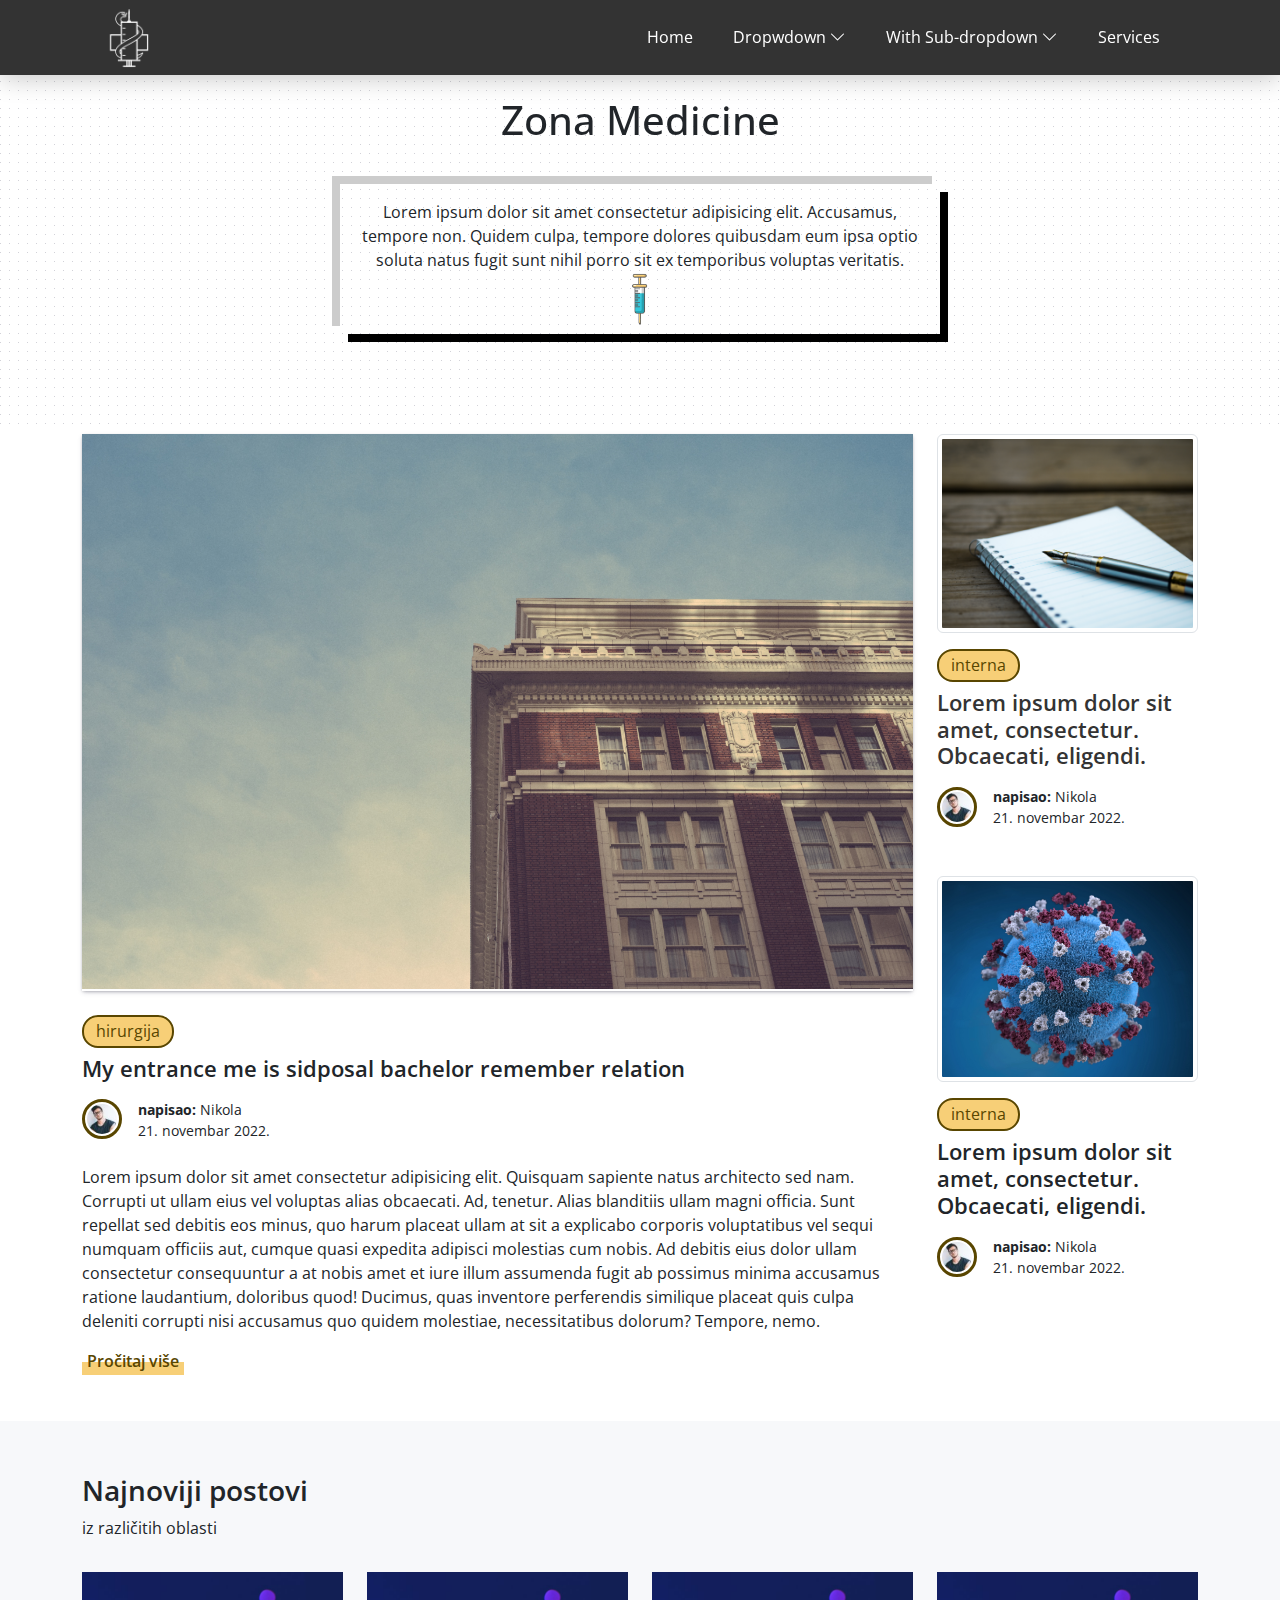
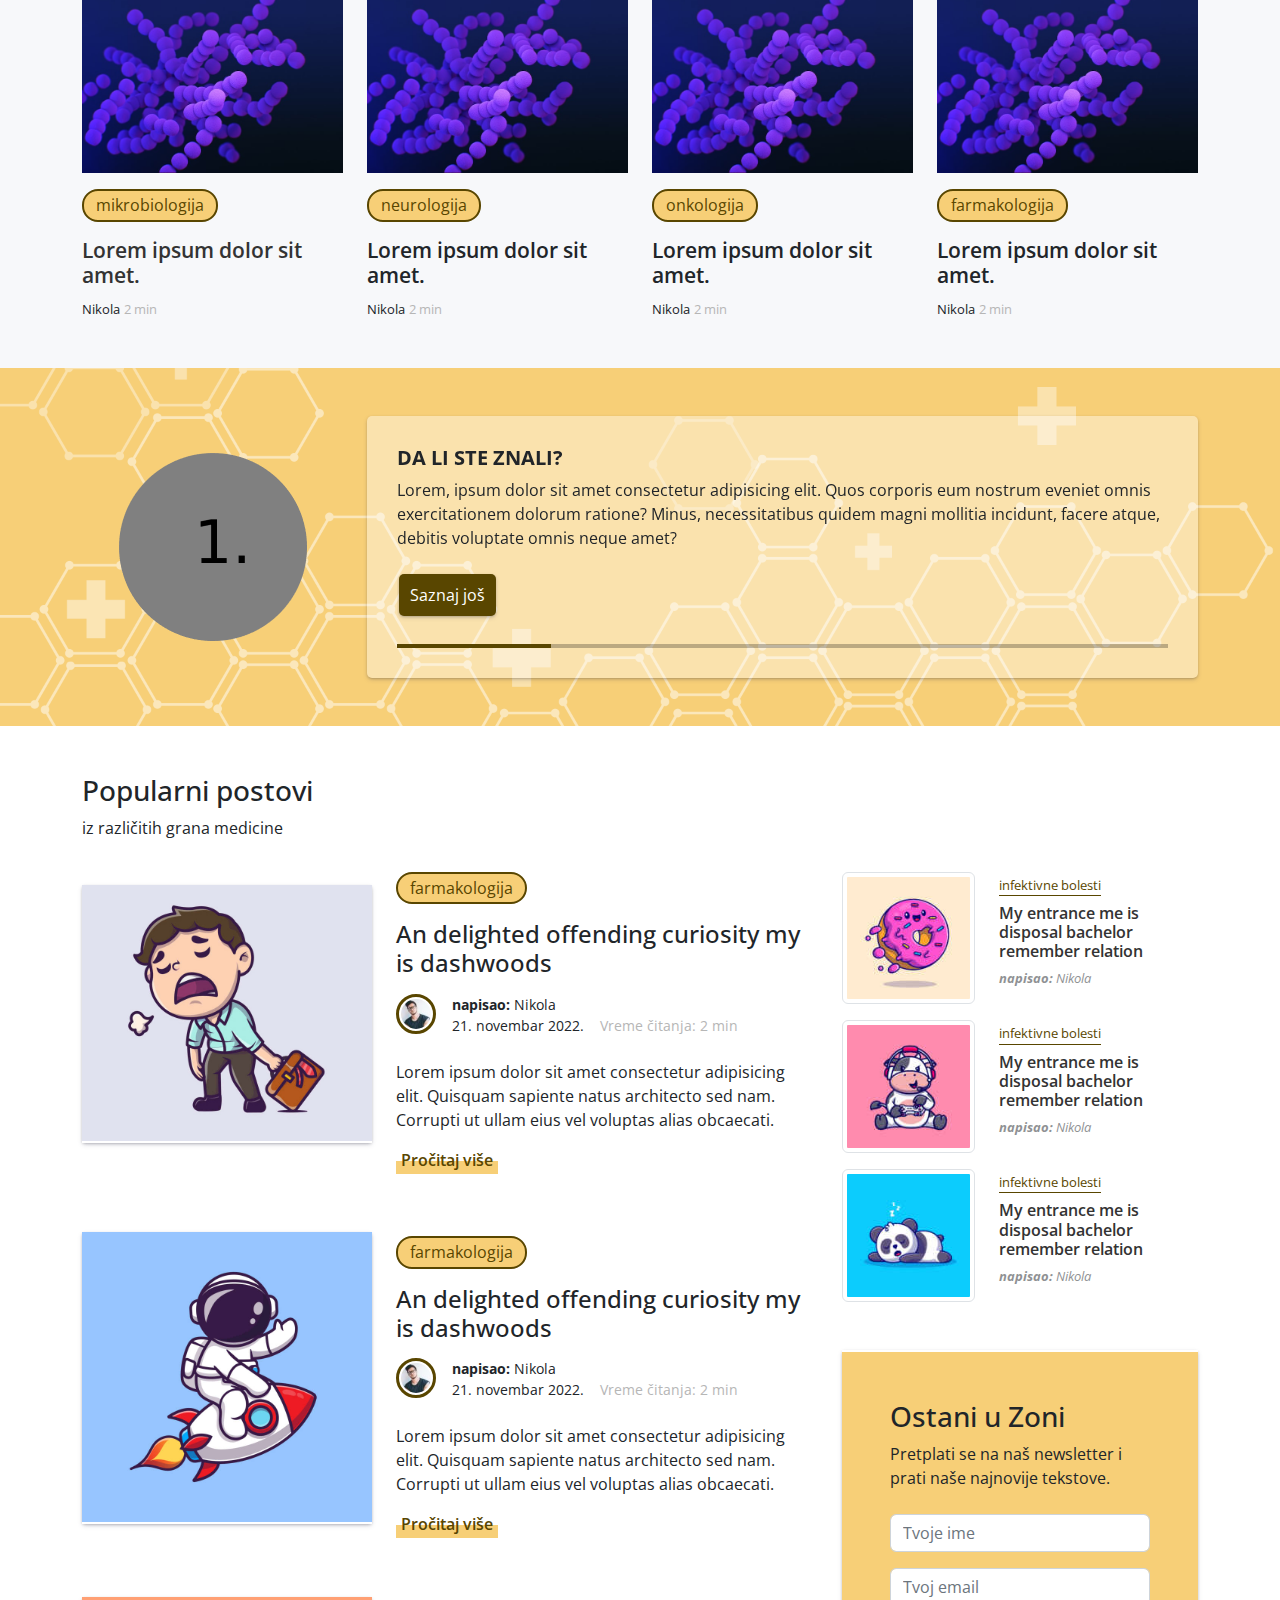
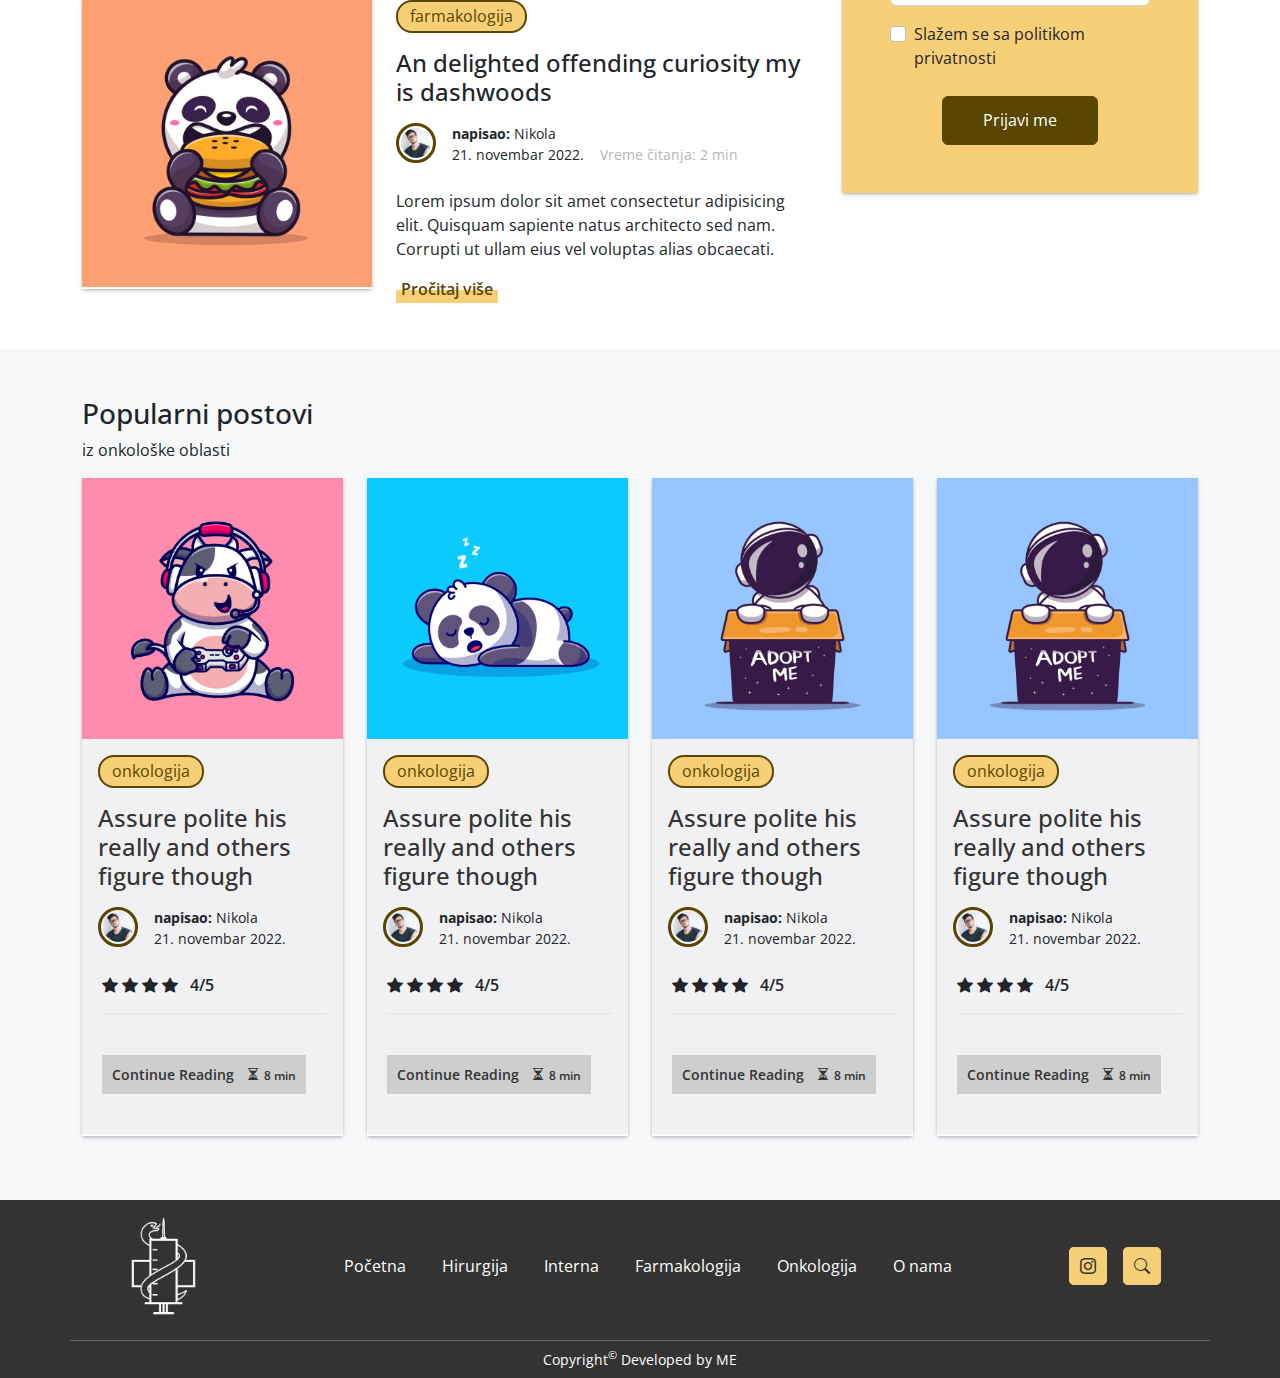
<file: index.html>
<!doctype html>
<html lang="en">

<head>
    <meta charset="utf-8">
    <meta name="viewport" content="width=device-width, initial-scale=1">
    <title>Zonablog - Redesign Medical Blog</title>
    <link rel="stylesheet" href="https://cdn.jsdelivr.net/npm/bootstrap-icons@1.9.1/font/bootstrap-icons.css">
    <link rel="stylesheet" href="vendors/css/bootstrap.min.css">
    <link rel="stylesheet" href="vendors/css/swiper-bundle.min.css">
    <link rel="stylesheet" href="vendors/css/aos.css">
    <link rel="stylesheet" href="assets/css/style.css">
</head>

<body>
    <!-- Header Section Start -->
    <header class="py-3">
        <div class="container">
            <div class="row">
                <div class="col-12 d-flex justify-content-between px-sm-3">
                    <header>
                        <a href="#" class="logo"><img class="img-fluid" src="img/ZonaMedicine-Logo.png"
                                alt="Zona Medicine Logo"></a>
                        <div class="navigation">
                            <ul class="menu">
                                <div class="close-btn"></div>
                                <li class="menu-item"><a href="#">Home</a></li>
                                <li class="menu-item">
                                    <a class="sub-btn" href="#">Dropwdown <i class="bi bi-chevron-down"></i></a>
                                    <ul class="sub-menu">
                                        <li class="sub-item"><a href="#">Sub Item 01</a></li>
                                        <li class="sub-item"><a href="#">Sub Item 02</a></li>
                                        <li class="sub-item"><a href="#">Sub Item 03</a></li>
                                    </ul>
                                </li>
                                <li class="menu-item">
                                    <a class="sub-btn" href="#">With Sub-dropdown <i class="bi bi-chevron-down"></i></a>
                                    <ul class="sub-menu">
                                        <li class="sub-item"><a href="#">Sub Item 01</a></li>
                                        <li class="sub-item"><a href="#">Sub Item 02</a></li>
                                        <li class="sub-item"><a href="#">Sub Item 03</a></li>
                                        <li class="sub-item"><a href="#">Sub Item 04</a></li>
                                        <li class="sub-item more">
                                            <a class="more-btn" href="#">More Items <i
                                                    class="bi bi-chevron-right"></i></a>
                                            <ul class="more-menu">
                                                <li class="more-item"><a href="#">More Item 01</a></li>
                                                <li class="more-item"><a href="#">More Item 02</a></li>
                                            </ul>
                                        </li>
                                    </ul>
                                </li>
                                <li class="menu-item"><a href="#">Services</a></li>
                                <!-- <li class="menu-item"><a href="#">About</a></li> -->
                                <!-- <li class="menu-item"><a href="#">Contact</a></li> -->
                            </ul>
                        </div>
                        <div class="menu-btn"></div>
                    </header>
                </div>
            </div>
        </div>
    </header>
    <!-- Header Section End -->
    <!-- Hero Section Start -->
    <section class="hero-section pb-5 pt-5" style="background-image: url(img/pattern-grid.png);">
        <div class="container-fluid">
            <div class="row">
                <div class="col-12 py-5 text-center">
                    <h1 data-aos="fade-down">Zona Medicine</h1>
                    <div class="custom-paragraph pt-3 px-3 pb-2">
                        <p>Lorem ipsum dolor sit amet consectetur adipisicing elit. Accusamus, tempore non. Quidem
                            culpa, tempore dolores quibusdam eum ipsa optio soluta natus fugit sunt nihil porro sit ex
                            temporibus voluptas veritatis.</p>
                        <a href="#"><img src="img/Siringe-Vertical.png" class="siringe" alt=""></a>
                    </div>
                </div>
            </div>
        </div>
    </section>
    <!-- Hero Section End -->
    <!-- Featured Posts Section Start -->
    <section class="featured-posts pt-1 pb-3 pb-sm-5">
        <div class="container">
            <div class="row">
                <div class="col-sm-12 col-lg-9">
                    <div class="post-card">
                        <img class="img-fluid custom-img-frame" src="img/building.jpg" alt="">
                        <a href="#" class="post-category mt-4">hirurgija</a>
                        <h2 class="post-title">My entrance me is sidposal bachelor remember relation</h2>
                        <div class="meta d-flex my-2">
                            <img src="img/post-author.jpeg" alt="Post Author">
                            <span class="auth-date ms-3">
                                <p class="post-author"><strong>napisao:</strong> Nikola</p>
                                <p class="date">21. novembar 2022.</p>
                            </span>
                        </div>
                        <p class="post-excerpt mt-4">Lorem ipsum dolor sit amet consectetur adipisicing elit. Quisquam
                            sapiente natus architecto sed nam. Corrupti ut ullam eius vel voluptas alias obcaecati. Ad,
                            tenetur. Alias blanditiis ullam magni officia. Sunt repellat sed debitis eos minus, quo
                            harum placeat ullam at sit a explicabo corporis voluptatibus vel sequi numquam officiis aut,
                            cumque quasi expedita adipisci molestias cum nobis. Ad debitis eius dolor ullam consectetur
                            consequuntur a at nobis amet et iure illum assumenda fugit ab possimus minima accusamus
                            ratione laudantium, doloribus quod! Ducimus, quas inventore perferendis similique placeat
                            quis culpa deleniti corrupti nisi accusamus quo quidem molestiae, necessitatibus dolorum?
                            Tempore, nemo.</p>
                        <a href="#" class="text-link">Pročitaj više</a>
                    </div>
                </div>
                <div class="col-sm-6 col-lg-3 specific-grid">
                    <div class="post-card text-center text-sm-start mb-5 mb-sm-0 mb-xl-5">
                        <img class="img-fluid img-thumbnail" src="img/notebook.jpg" alt="">
                        <a href="#" class="post-category">interna</a>
                        <a href="#">
                            <h2 class="post-title f-12 text-center text-sm-start">Lorem ipsum dolor sit amet,
                                consectetur.
                                Obcaecati, eligendi.</h2>
                        </a>
                        <div class="meta d-flex flex-column flex-sm-row align-items-center align-sm-items-center my-2">
                            <img src="img/post-author.jpeg" alt="Post Author">
                            <span class="auth-date ms-3">
                                <p class="post-author"><strong>napisao:</strong> Nikola</p>
                                <p class="date">21. novembar 2022.</p>
                            </span>
                        </div>
                    </div>
                    <div class="post-card text-center text-sm-start">
                        <img class="img-fluid img-thumbnail" src="img/virus.jpg" alt="">
                        <a href="#" class="post-category">interna</a>
                        <h2 class="post-title f-12 text-center text-sm-start">Lorem ipsum dolor sit amet, consectetur.
                            Obcaecati, eligendi.</h2>
                        <div class="meta d-flex flex-column flex-sm-row align-items-center align-sm-items-center my-2">
                            <img src="img/post-author.jpeg" alt="Post Author">
                            <span class="auth-date ms-3">
                                <p class="post-author"><strong>napisao:</strong> Nikola</p>
                                <p class="date">21. novembar 2022.</p>
                            </span>
                        </div>
                    </div>
                </div>
            </div>
        </div>
    </section>
    <!-- Featured Posts Section End -->
    <!-- Newest Posts Section Start -->
    <section class="newest-post" style="background-color: #F7F8FA;">
        <div class="container">
            <div class="row py-3 py-sm-5">
                <div class="title">
                    <h3>Najnoviji postovi</h3>
                    <p>iz različitih oblasti</p>
                </div>
                <div class="col-12 col-md-6 col-lg-4 col-xl-3 mb-5 mb-xl-0">
                    <a href="#">
                        <img src="img/bacteria.jpg" alt="" class="img-fluid">
                    </a>
                    <a href="#" class="post-category my-3">mikrobiologija</a>
                    <a href="#" class="post-title-link">
                        <h4 class="f-12">Lorem ipsum dolor sit amet.</h4>
                    </a>
                    <span class="author">Nikola</span>
                    <span class="time">2 min</span>
                </div>
                <div class="col-12 col-md-6 col-lg-4 col-xl-3">
                    <img src="img/bacteria.jpg" alt="" class="img-fluid">
                    <a href="#" class="post-category my-3">neurologija</a>
                    <h4 class="f-12">Lorem ipsum dolor sit amet.</h4>
                    <span class="author">Nikola</span>
                    <span class="time">2 min</span>
                </div>
                <div class="col-12 col-md-6 col-lg-4 col-xl-3">
                    <img src="img/bacteria.jpg" alt="" class="img-fluid">
                    <a href="#" class="post-category my-3">onkologija</a>
                    <h4 class="f-12">Lorem ipsum dolor sit amet.</h4>
                    <span class="author">Nikola</span>
                    <span class="time">2 min</span>
                </div>
                <div class="col-12 col-md-6 col-lg-4 col-xl-3">
                    <img src="img/bacteria.jpg" alt="" class="img-fluid">
                    <a href="#" class="post-category my-3">farmakologija</a>
                    <h4 class="f-12">Lorem ipsum dolor sit amet.</h4>
                    <span class="author">Nikola</span>
                    <span class="time">2 min</span>
                </div>
            </div>
        </div>
    </section>
    <!-- Newest Posts Section End -->

    <!-- Did you know section Start -->
    <section class="did-you-know py-5" style="background-image: url(img/bg-1.png); background-repeat: no-repeat;
        background-position: center; background-size: cover;">
        <div class="container">
            <div class="row">
                <div class="col-12 col-md-3 d-flex justify-content-center align-items-center">
                    <img src="img/did-know/1Exa.png" class="img-fluid mb-4 mb-md-0" alt="">
                </div>
                <div class="col-12 col-md-9 d-flex flex-column justify-content-center">
                    <div class="did-you-know-text">
                        <div class="swiper mySwiper">
                            <div class="swiper-wrapper">
                                <div class="swiper-slide">
                                    <h3>Da li ste znali?</h3>
                                    <p>Lorem, ipsum dolor sit amet consectetur adipisicing elit. Quos corporis eum
                                        nostrum eveniet omnis exercitationem dolorum ratione? Minus, necessitatibus
                                        quidem magni mollitia incidunt, facere atque, debitis voluptate omnis neque
                                        amet?</p>
                                </div>
                                <div class="swiper-slide">
                                    <h3>Da li ste znali 2?</h3>
                                    <p>It is a long established fact that a reader will be distracted by the readable
                                        content of a page when looking at its layout. The point of using Lorem Ipsum is
                                        that it has a more-or-less normal distribution of letters, as opposed to using
                                        'Content here, content here', making it look like readable English. </p>
                                </div>
                                <div class="swiper-slide">
                                    <h3>Da li ste znali 3?</h3>
                                    <p>Your eyes blink around 20 times a minute. That’s over ten million times a year!
                                    </p>
                                </div>
                                <div class="swiper-slide">
                                    <h3>Da li ste znali 4?</h3>
                                    <p>You produce about 40,000 litres of spit in your lifetime. Or to put it another
                                        way, enough spit to fill around five hundred bathtubs – yuck!</p>
                                </div>
                                <div class="swiper-slide">
                                    <h3>Da li ste znali 5?</h3>
                                    <p>You are about 1cm taller in the morning when you first get up than when you go to
                                        bed. This is because during the day the soft cartilage between your bones gets
                                        squashed and compressed.</p>
                                </div>
                            </div>
                            <button class="btn-custom-banner swiper-button-next mt-4 mb-1">Saznaj još</button>
                            <div class="swiper-pagination mt-4"></div>
                        </div>
                        <!-- <div class="pulse"></div> -->
                    </div>

                </div>
            </div>
        </div>
    </section>
    <!-- Did you know section End -->

    <!-- Popular Posts Section Start -->
    <section class="popular-posts">
        <div class="container">
            <div class="row py-5">
                <div class="title mb-5 mb-lg-3 mb-xxl-5">
                    <h3>Popularni postovi</h3>
                    <p>iz različitih grana medicine</p>
                </div>
                <div class="col-sm-12 col-lg-8">
                    <div class="post-wrapper d-flex flex-column flex-md-row mb-5">
                        <div class="post-img d-flex align-items-center">
                            <img src="img/post-1.jpg" alt="" class="img-fluid custom-img-frame">
                        </div>
                        <div class="post-content-wrapper d-flex flex-column">
                            <div class="post-content px-2 px-sm-1 ps-md-4">
                                <a href="#" class="post-category mb-3 mt-3">farmakologija</a>
                                <h4 class="f12">An delighted offending curiosity my is dashwoods</h4>
                                <div class="meta d-flex mb-4 mt-3">
                                    <img src="img/post-author.jpeg" alt="Post Author">
                                    <span class="auth-date ms-3">
                                        <p class="post-author"><strong>napisao:</strong> Nikola</p>
                                        <div class="date-time d-flex flex-column flex-sm-row">
                                            <p class="date">21. novembar 2022.</p>
                                            <p class="time ms-0 ms-sm-3">Vreme čitanja: 2 min</p>
                                        </div>
                                    </span>
                                </div>
                                <p class="post-excerpt mt-2">Lorem ipsum dolor sit amet consectetur adipisicing elit.
                                    Quisquam sapiente natus architecto sed nam. Corrupti ut ullam eius vel voluptas
                                    alias obcaecati.
                                </p>
                                <a href="#" class="text-link">Pročitaj više</a>
                            </div>
                        </div>
                    </div>
                    <div class="post-wrapper d-flex flex-column flex-md-row mb-5">
                        <div class="post-img d-flex align-items-center">
                            <img src="img/post-2.jpg" alt="" class="img-fluid custom-img-frame">
                        </div>
                        <div class="post-content-wrapper d-flex flex-column">
                            <div class="post-content px-2 px-sm-1 ps-md-4">
                                <a href="#" class="post-category mb-3 mt-3">farmakologija</a>
                                <h4 class="f12">An delighted offending curiosity my is dashwoods</h4>
                                <div class="meta d-flex mb-4 mt-3">
                                    <img src="img/post-author.jpeg" alt="Post Author">
                                    <span class="auth-date ms-3">
                                        <p class="post-author"><strong>napisao:</strong> Nikola</p>
                                        <div class="date-time d-flex">
                                            <p class="date">21. novembar 2022.</p>
                                            <p class="time ms-3">Vreme čitanja: 2 min</p>
                                        </div>
                                    </span>
                                </div>
                                <p class="post-excerpt mt-2">Lorem ipsum dolor sit amet consectetur adipisicing elit.
                                    Quisquam sapiente natus architecto sed nam. Corrupti ut ullam eius vel voluptas
                                    alias obcaecati.
                                </p>
                                <a href="#" class="text-link">Pročitaj više</a>
                            </div>
                        </div>
                    </div>
                    <div class="post-wrapper d-flex flex-column flex-md-row">
                        <div class="post-img d-flex align-items-center">
                            <img src="img/post-3.jpg" alt="" class="img-fluid custom-img-frame">
                        </div>
                        <div class="post-content-wrapper d-flex flex-column">
                            <div class="post-content px-2 px-sm-1 ps-md-4">
                                <a href="#" class="post-category mb-3 mt-3">farmakologija</a>
                                <h4 class="f12">An delighted offending curiosity my is dashwoods</h4>
                                <div class="meta d-flex mb-4 mt-3">
                                    <img src="img/post-author.jpeg" alt="Post Author">
                                    <span class="auth-date ms-3">
                                        <p class="post-author"><strong>napisao:</strong> Nikola</p>
                                        <div class="date-time d-flex">
                                            <p class="date">21. novembar 2022.</p>
                                            <p class="time ms-3">Vreme čitanja: 2 min</p>
                                        </div>
                                    </span>
                                </div>
                                <p class="post-excerpt mt-2">Lorem ipsum dolor sit amet consectetur adipisicing elit.
                                    Quisquam sapiente natus architecto sed nam. Corrupti ut ullam eius vel voluptas
                                    alias obcaecati.
                                </p>
                                <a href="#" class="text-link">Pročitaj više</a>
                            </div>
                        </div>
                    </div>
                </div>
                <div class="col-sm-6 col-lg-4 specific-grid specific-grid-small">
                    <div class="post-popular-mini-wrapper d-sm-flex d-flex flex-row mt-3 mt-lg-5 mt-xl-3">
                        <div class="popular-post-img">
                            <img src="img/post-thumbnail.jpg" alt="" class="img-fluid img-thumbnail">
                        </div>
                        <div class="popular-mini-post-content ms-4">
                            <a href="#" class="post-category-clean">infektivne bolesti</a>
                            <a href="#">
                                <h5>My entrance me is disposal bachelor remember relation</h5>
                            </a>
                            <p class="post-author fst-italic"><strong>napisao:</strong> Nikola</p>
                        </div>
                    </div>
                    <div class="post-popular-mini-wrapper d-sm-flex d-flex flex-row mt-3 mt-lg-5 mt-xl-3">
                        <div class="popular-post-img">
                            <img src="img/post-thumbnail-2.jpg" alt="" class="img-fluid img-thumbnail">
                        </div>
                        <div class="popular-mini-post-content ms-4">
                            <a href="#" class="post-category-clean">infektivne bolesti</a>
                            <a href="#">
                                <h5>My entrance me is disposal bachelor remember relation</h5>
                            </a>
                            <p class="post-author fst-italic"><strong>napisao:</strong> Nikola</p>
                        </div>
                    </div>
                    <div class="post-popular-mini-wrapper d-sm-flex d-flex flex-row mt-3 mt-lg-5 mt-xl-3">
                        <div class="popular-post-img">
                            <img src="img/post-thumbnail-3.jpg" alt="" class="img-fluid img-thumbnail">
                        </div>
                        <div class="popular-mini-post-content ms-4">
                            <a href="#" class="post-category-clean">infektivne bolesti</a>
                            <a href="#">
                                <h5>My entrance me is disposal bachelor remember relation</h5>
                            </a>
                            <p class="post-author fst-italic"><strong>napisao:</strong> Nikola</p>
                        </div>
                    </div>
                    <div class="mt-3 mt-lg-5 mt-xl-3" style="background-image: url(img/pattern-grid.png);">
                        <form action="" class="contact-form p-4 p-sm-5 mt-3 mt-sm-5 m-5 m-sm-0 custom-form-frame">
                            <h3>Ostani u Zoni</h3>
                            <p>Pretplati se na naš newsletter i prati naše najnovije tekstove.</p>
                            <div class="col-12 pt-4 pb-3">
                                <div class="form-group">
                                    <input type="text" id="name" class="form-control" placeholder="Tvoje ime">
                                </div>
                            </div>
                            <div class="col-12 pb-3">
                                <div class="form-group">
                                    <input type="email" id="email" class="form-control" placeholder="Tvoj email">
                                </div>
                            </div>
                            <div class="form-group form-check pb-4">
                                <input type="checkbox" class="form-check-input" id="exampleCheck1">
                                <label class="form-check-label" for="exampleCheck1">Slažem se sa politikom
                                    privatnosti</label>
                            </div>
                            <div class="col-12 d-flex justify-content-center">
                                <button id="" class="btn btn-custom" type="button">Prijavi me</button>
                            </div>
                        </form>
                    </div>
                </div>
            </div>
        </div>
    </section>
    <!-- Popular Posts Section End -->

    <!-- Card Posts Section Start -->
    <section class="card-posts-section" style="background-color: #F7F8FA;">
        <div class="container">
            <div class="row py-5">
                <div class="title mb-5 mb-lg-3 mb-xxl-5">
                    <h3>Popularni postovi</h3>
                    <p>iz onkološke oblasti</p>
                </div>
                <div class="col-12 col-sm-6 col-lg-3 mb-3">
                    <div class="card-wrapper custom-img-frame">
                        <div class="card-img">
                            <img src="img/card-post-1.jpg" alt="" class="img-fluid">
                        </div>
                        <div class="card-custom-body px-4 px-sm-3 pb-5">
                            <a href="#" class="post-category">onkologija</a>
                            <a href="#">
                                <h4 class="my-3">Assure polite his really and others figure though</h5>
                            </a>
                            <div class="meta d-flex mb-4 mt-3">
                                <img src="img/post-author.jpeg" alt="Post Author">
                                <span class="auth-date ms-3">
                                    <p class="post-author"><strong>napisao:</strong> Nikola</p>
                                    <div class="date-time d-flex">
                                        <p class="date">21. novembar 2022.</p>
                                    </div>
                                </span>
                            </div>
                            <div class="review-stars mt-3 ms-1 pb-3 border-bottom">
                                <span><i class="bi bi-star-fill"></i></span>
                                <span><i class="bi bi-star-fill"></i></span>
                                <span><i class="bi bi-star-fill"></i></span>
                                <span><i class="bi bi-star-fill"></i></span>
                                <span class="ms-2 fw-semibold">4/5</span>
                            </div>
                            <div class="bottom-btn-time mt-5 ms-1">
                                <a class="btn-custom-fade-color" href="#">Continue Reading <i
                                        class="bi bi-hourglass-split ms-2"> <span>8 min</span></i></a>
                            </div>
                        </div>
                    </div>
                </div>
                <div class="col-12 col-sm-6 col-lg-3 mb-3">
                    <div class="card-wrapper custom-img-frame">
                        <div class="card-img">
                            <img src="img/card-post-2.jpg" alt="" class="img-fluid">
                        </div>
                        <div class="card-custom-body px-4 px-sm-3 pb-5">
                            <a href="#" class="post-category">onkologija</a>
                            <a href="#">
                                <h4 class="my-3">Assure polite his really and others figure though</h5>
                            </a>
                            <div class="meta d-flex mb-4 mt-3">
                                <img src="img/post-author.jpeg" alt="Post Author">
                                <span class="auth-date ms-3">
                                    <p class="post-author"><strong>napisao:</strong> Nikola</p>
                                    <div class="date-time d-flex">
                                        <p class="date">21. novembar 2022.</p>
                                    </div>
                                </span>
                            </div>
                            <div class="review-stars mt-3 ms-1 pb-3 border-bottom">
                                <span><i class="bi bi-star-fill"></i></span>
                                <span><i class="bi bi-star-fill"></i></span>
                                <span><i class="bi bi-star-fill"></i></span>
                                <span><i class="bi bi-star-fill"></i></span>
                                <span class="ms-2 fw-semibold">4/5</span>
                            </div>
                            <div class="bottom-btn-time mt-5 ms-1">
                                <a class="btn-custom-fade-color" href="#">Continue Reading <i
                                        class="bi bi-hourglass-split ms-2"> <span>8 min</span></i></a>
                            </div>
                        </div>
                    </div>
                </div>
                <div class="col-12 col-sm-6 col-lg-3 mb-3">
                    <div class="card-wrapper custom-img-frame">
                        <div class="card-img">
                            <img src="img/card-post-3.jpg" alt="" class="img-fluid">
                        </div>
                        <div class="card-custom-body px-4 px-sm-3 pb-5">
                            <a href="#" class="post-category">onkologija</a>
                            <a href="#">
                                <h4 class="my-3">Assure polite his really and others figure though</h5>
                            </a>
                            <div class="meta d-flex mb-4 mt-3">
                                <img src="img/post-author.jpeg" alt="Post Author">
                                <span class="auth-date ms-3">
                                    <p class="post-author"><strong>napisao:</strong> Nikola</p>
                                    <div class="date-time d-flex">
                                        <p class="date">21. novembar 2022.</p>
                                    </div>
                                </span>
                            </div>
                            <div class="review-stars mt-3 ms-1 pb-3 border-bottom">
                                <span><i class="bi bi-star-fill"></i></span>
                                <span><i class="bi bi-star-fill"></i></span>
                                <span><i class="bi bi-star-fill"></i></span>
                                <span><i class="bi bi-star-fill"></i></span>
                                <span class="ms-2 fw-semibold">4/5</span>
                            </div>
                            <div class="bottom-btn-time mt-5 ms-1">
                                <a class="btn-custom-fade-color" href="#">Continue Reading <i
                                        class="bi bi-hourglass-split ms-2"> <span>8 min</span></i></a>
                            </div>
                        </div>
                    </div>
                </div>
                <div class="col-12 col-sm-6 col-lg-3 mb-3">
                    <div class="card-wrapper custom-img-frame">
                        <div class="card-img">
                            <img src="img/card-post-3.jpg" alt="" class="img-fluid">
                        </div>
                        <div class="card-custom-body px-4 px-sm-3 pb-5">
                            <a href="#" class="post-category">onkologija</a>
                            <a href="#">
                                <h4 class="my-3">Assure polite his really and others figure though</h5>
                            </a>
                            <div class="meta d-flex mb-4 mt-3">
                                <img src="img/post-author.jpeg" alt="Post Author">
                                <span class="auth-date ms-3">
                                    <p class="post-author"><strong>napisao:</strong> Nikola</p>
                                    <div class="date-time d-flex">
                                        <p class="date">21. novembar 2022.</p>
                                    </div>
                                </span>
                            </div>
                            <div class="review-stars mt-3 ms-1 pb-3 border-bottom">
                                <span><i class="bi bi-star-fill"></i></span>
                                <span><i class="bi bi-star-fill"></i></span>
                                <span><i class="bi bi-star-fill"></i></span>
                                <span><i class="bi bi-star-fill"></i></span>
                                <span class="ms-2 fw-semibold">4/5</span>
                            </div>
                            <div class="bottom-btn-time mt-5 ms-1">
                                <a class="btn-custom-fade-color" href="#">Continue Reading <i
                                        class="bi bi-hourglass-split ms-2"> <span>8 min</span></i></a>
                            </div>
                        </div>
                    </div>
                </div>
            </div>
        </div>
    </section>
    <!-- Card Posts Section Ends -->
    <!-- Footer Section Start -->
    <footer class="pt-3">
        <div class="container">
            <div class="row">
                <div class="col-12 col-sm-2 text-center">
                    <a href="#"><img src="img/ZonaMedicine-Logo.png" alt="" class="img-fluid">
                        <!-- <p class="pt-2">Zona Medicine</p> -->
                    </a>
                </div>
                <div class="col-12 col-sm-8 d-flex flex-column align-items-center justify-content-center py-4 py-sm-0">
                    <ul class="footer-nav d-flex flex-wrap align-items-center">
                        <li><a href="#" class="ms-3">Početna</a></li>
                        <li><a href="#" class="ms-3">Hirurgija</a></li>
                        <li><a href="#" class="ms-3">Interna</a></li>
                        <li><a href="#" class="ms-3">Farmakologija</a></li>
                        <li><a href="#" class="ms-3">Onkologija</a></li>
                        <li><a href="#" class="ms-3">O nama</a></li>
                    </ul>
                </div>
                <div class="col-12 col-sm-2 d-flex align-items-center justify-content-center">
                    <div class="footer-icons d-flex justify-content-center align-items-center justify-sm-content-end">
                        <a href="#"><i class="bi bi-instagram"></i></a>
                        <a href="#"><i class="bi bi-search ms-3"></i></a>
                    </div>
                </div>
            </div>
        </div>
        <!-- Footer bottom Section Start -->
        <div class="container">
            <div class="row mt-4">
                <div class="col-12 text-center footer-bottom">
                    <p class="py-2">Copyright<sup>&#169;</sup> Developed by ME</p>
                </div>
            </div>
        </div>
        <!-- Footer bottom Section End -->
    </footer>
    <!-- Footer Section End -->




    <!-- Different type of buttons -->
    <!-- <div class="container">
        <div class="row">
            <div class="col-12">
                <h4>From center towards left and right</h4>
                <div class='center-right-left div'>NEXT</div>
                <h4>From center towards top and bottom</h4>
                <div class='center-top-bottom div'>NEXT</div>
                <h4>From center towards corners</h4>
                <div class='center-corner div'>NEXT</div>
                <h4>From right to left</h4>
                <div class='to-left div'>NEXT</div>
                <h4>From left to right</h4>
                <div class='to-right div'>NEXT</div>
                <h4>From bottom to top</h4>
                <div class='to-top div'>NEXT</div>
                <h4>From top to bottom</h4>
                <div class='to-bottom div'>NEXT</div>
            </div>
        </div>
    </div> -->

    <script src="vendors/js/bootstrap.min.js"></script>
    <script src="vendors/js/swiper-bundle.min.js"></script>
    <script src="https://cdnjs.cloudflare.com/ajax/libs/jquery/3.6.1/jquery.min.js"></script>
    <script src="vendors/js/aos.js"></script>
    <script src="assets/js/script.js"></script>
</body>

</html>
</file>
<file: assets/css/style.css>
@import url('https://fonts.googleapis.com/css2?family=Open+Sans:ital,wght@0,300;0,400;0,600;0,800;1,400&display=swap');

:root {
    --white-color: #fff;
    --dark: #333;
    --transition: 0.3s;
    --accent-color: #F7CF77;
    --border-color: #cecece;
    --primary-color: #46C2B7;
    --color-cta-category: #594600;
    --background-color: #e7e6e65e;
}
* {
    margin: 0;
    padding: 0;
    box-sizing: border-box;
}
body {
    font-family: 'Open Sans', sans-serif;
}
h2 {
    font-size: 1.4rem;
    padding: 0.5rem 0;
    margin-bottom: 0;
    font-weight: 600;
}
h5 {
    font-size: 1rem;
    font-weight: 600;
    line-height: 1.2;
}
ul {
    list-style: none;
    margin-bottom: 0;
    padding-left: 0 !important;
}
a {
    text-decoration: none;
    color: var(--dark);
    transition: var(--transition);
}
a:hover {
    color: var(--color-cta-category);    
    transition: var(--transition);
}
p {
    margin-bottom: 0;
}
.custom-background {    
    background-repeat: no-repeat;
    background-position: center;
    background-size: contain;      
}
.text-link {
    color: var(--color-cta-category);
    font-weight: 600;
    position: relative;
    z-index: 1;
    padding: 0 5px;
    display: inline-block;
    margin-top: 1rem;
    transition: var(--transition);
}
.text-link::before {
    content: '';
    position: absolute;
    bottom: -2px;
    right: 0;
    left: 0;
    width: 100%;
    height: 13px;
    background-color: var(--accent-color);
    z-index: -1;    
    transition: var(--transition);
}
.text-link:hover {
    /* padding: 0 0; */
    color: var(--color-cta-category);
}
.text-link:hover::before {
    width: 78%;
}




/* === HEADER SECTION === */
.mt-85 {
    margin-top: 85px;
}
header {
    z-index: 999;
    position: fixed;
    top: 0;
    left: 0;
    width: 100%;
    display: flex;
    justify-content: space-between;
    align-items: center;
    background: var(--dark);
    box-shadow: 0 5px 25px rgb(0 0 0 / 20%);
    padding: 0 100px;
    transition: 0.6s;
}
header .logo {
    color: var(--white-color);
    font-size: 1.8;
    font-weight: 700;
    text-transform: uppercase;
    text-decoration: none;
    letter-spacing: 2px;
    width: 60px;
}
header .navigation {
    position: relative;
    line-height: 75px;
    transition: var(--transition);
    transition-property: line-height;
}
header.sticky .navigation {
    line-height: 50px;
}
header .navigation .menu {
    position: relative;
    display: flex;
    justify-content: center;
    list-style: none;
    user-select: none;
}
.menu-item > a {
    color: var(--white-color);
    font-size: 1em;
    text-decoration: none;
    margin: 20px;
    padding: 25px 0;
}
.menu-item > a:hover {
    color: var(--accent-color);
    transition: var(--transition);
}
.menu-item .sub-menu {
    position: absolute;
    background: var(--dark);
    top: 74px;
    line-height: 40px;
    list-style: none;
    border-radius: 0 0 8px 8px;
    box-shadow: 0 5px 25px rgb(0 0 0 / 20%);
    padding: 0; /* moj dodatak */
    pointer-events: none;
    transform: translateY(-20px);
    opacity: 0;
    transition: var(--transition);
    transition-property: transform, opacity;
}
/* Moving submenu to the top after reducing navigations line height */
header.sticky .menu-item .sub-menu {
    top: 50px;
}
.menu-item:hover .sub-menu {
    pointer-events: all;
    transform: translateY(0);
    opacity: 1;
}
.menu-item .sub-menu .sub-item {
    position: relative;
    padding: 7px 0;
    cursor: pointer;
    box-shadow: inset 0 -30px 5px -30px rgba(255, 255, 255, 0.2);
}
.menu-item .sub-menu .sub-item a {
    color: var(--white-color);
    font-size: 1em;
    text-decoration: none;
    padding: 15px 30px;
    transition: var(--transition);
}
.menu-item .sub-menu .sub-item:hover {
    background-color: var(--accent-color);
    color: var(--color-cta-category) !important;
}
.menu-item .sub-menu .sub-item:last-child:hover {
    border-radius: 0 0 8px 8px;
}
.more .more-menu {
    position: absolute;
    background: var(--dark);
    list-style: none;
    top: 0;
    left: 100%;
    white-space: nowrap;
    border-radius: 0 8px 8px 8px;
    overflow: hidden;
    pointer-events: none;
    transform: translateX(-20px);
    opacity: 0;
    transition: var(--transition);
    transition-property: transform, opacity;
}
.more:hover .more-menu {
    pointer-events: all;
    transform: translateY(0);
    opacity: 1;
}
.more .more-menu .more-item {
    padding: 7px 0;
    box-shadow: inset 0 -30px 5px -30px rgba(255, 255, 255, 0.2);
    transition: var(--transition);
}
.more .more-menu .more-item:hover {
    background: var(--accent-color);
}
.menu-btn {
    display: none;
}

@media (max-width: 1060px) {      
    header .navigation {
        line-height: 40px;        
    }
    header .navigation .menu {
        position: fixed;
        display: block;
        background: #23252b;
        min-width: 200px;
        height: 100vh;
        top: 0;
        right: -100%;
        padding: 50px 50px 90px 50px;
        visibility: hidden;
        overflow-y: auto;      
        transition: 0.5s;
        transition-property: right, visibility;          
    }
    header .navigation .menu.active {
        right: 0;
        visibility: visible;
    }   
     .menu-item {
        position: relative;        
    }
     .menu-item .sub-menu {
        opacity: 1;
        position: relative;
        top: 0;
        transform: translateX(10px);
        background: rgba(255, 255, 255, 0.1);
        border-radius: 5px;
        overflow: hidden;
        display: none;
    }
    header.sticky .menu-item .sub-menu {
        top: 0;
    }
     .menu-item:hover .sub-menu {
        transform: translateX(10px);
    }
     .menu-item .sub-menu .sub-item {
        box-shadow: none;
    }
    .menu-item .sub-menu .sub-item:hover {
        background: none;
    }
    .menu-item .sub-menu .sub-item a:hover {
        color: var(--accent-color);        
    }
    .more .more-menu {
        opacity: 1;
        position: relative;
        left: 0;
        transform: translateY(0);
        background: none;
        border-radius: 5px;
        display: none;
    }
    .more .more-menu .more-item {
        box-shadow: none;
    }
    .more .more-menu .more-item:hover {
        background: none;
    }
    .more .more-menu .more-item a {
        margin-left: 20px;
    }
    .close-btn {
        position: absolute;
        background: url(../../img/nav/close.svg) no-repeat;
        width: 40px;
        height: 40px;
        background-size: 25px;
        background-position: center;
        top: 0;
        left: 0;
        margin-left: 10px;
        cursor: pointer;
        z-index: 999999999;
    }
    .menu-btn {
        background: url(../../img/nav/menu.svg) no-repeat;
        width: 40px;
        height: 40px;
        background-size: 30px;
        background-position: center;
        cursor: pointer;
        display: block;
    }
    header {
        padding: 15px 20px;
    }
    header.sticky {
        padding: 10px 20px;
    }
}


























.footer-nav li:not(:first-child) {
    margin-left: 20px;
}
.footer-nav a {    
    position: relative;  
    transition: var(--transition);    
    color: var(--white-color);
}
.footer-nav a:hover {
    color: var(--accent-color);
}
.footer-nav a::before {
    content: '';
    position: absolute;
    width: 100%;
    height: 2px;    
    background-color: var(--accent-color);
    bottom: -5px;
    left: 0;
    transform-origin: right;
    transform: scaleX(0);
    transition: transform .3s ease-in-out;
}  
.footer-nav a:hover::before {
    transform-origin: left;
    transform: scaleX(1);
}

@media (max-width: 992px) {
    .f-12 {
        font-size: 1.2rem;
    }
}

/* === HERO SECTION === */
.custom-paragraph {
    max-width: 600px;
    margin: 0 auto;
    box-shadow: 0.5rem 0.5rem black, -0.5rem -0.5rem #ccc;    
    margin-top: 40px;
    /* border-radius: 50px; */
}
.siringe {
    width: 20px;
}
img.siringe {
    -webkit-animation: move 1s infinite  alternate;
    animation: move 1s infinite  alternate;
}
img.siringe {
    -webkit-animation: move 1s infinite  alternate;
    animation: move 1s infinite  alternate;
}
@-webkit-keyframes move {
    0% { transform: translateY(0px); }
    100% { transform: translateY(20px); }
}
@keyframes move {
    0% { transform: translateY(0px); }
    100% { transform: translateY(20px); }
}

/* ====== Featured Posts ====== */
.post-category {
    /* font-weight: 600;
    color: var(--dark);
    border: 1px solid var(--dark);
    display: inline-block;
    padding: 0px 5px 3px 5px;
    border-radius: 10px;
    box-shadow: 0.1rem 0.1rem black;
    margin-top: 0.5rem;    
    transition: var(--transition);
    font-size: 0.8rem;
    letter-spacing: 0.5px;
    line-height: 1.5rem; */
    display: inline-block;
    padding: .25rem .75rem;
    margin: 1rem .5rem 0 0;
    font-size: 1rem;    
    line-height: 130%;
    background-color: var(--accent-color);
    border: 2px solid var(--color-cta-category);
    color: var(--color-cta-category);
    border-radius: 1rem;
    text-decoration: none;    
    transition: var(--transition);
}
.post-category:hover {
    top: .25rem;
    box-shadow: 0 -1px 0 var(--color-cta-category),0 -3px 0 -1px var(--color-cta-category),0 -5px 0 -2px var(--color-cta-category),0 -7px 0 -3px var(--color-cta-category),0 -9px 0 -5px var(--color-cta-category),0 -11px 0 -6px var(--color-cta-category);
    color: var(--dark);
}
.post-category-clean {
    color: var(--color-cta-category);
    font-size: 0.8rem;
    transition: var(--transition);
    border-bottom: 1px solid var(--color-cta-category);
    margin-bottom: 0.5rem;
    display: inline-block;
}
.post-category-clean:hover {
    color: var(--white-color);
    background-color: var(--color-cta-category);
    padding: 2px 8px 0 8px;
    border-radius: 5px;
}
.meta img {
    height: 40px;
    width: 40px;
    border-radius: 50%;   
    border: 3px solid var(--color-cta-category);
    padding: 2px; 
}
.auth-date p {
    font-size: 14px;
}

/* ====== Newest Posts ====== */
.newest-post .title {
    margin-bottom: 2rem;
}
.newest-post .title h3 {
    font-weight: 600;
    margin-top: 5px;    
}
.newest-post h4 {    
    font-size: 1.3rem;
    line-height: 1.2;
    margin-bottom: 0.5rem;
    font-weight: 600;
}
.newest-post .author,
.newest-post .time {
    font-size: 0.8rem;
}
.time {
    color: #b6b6b6;    
}

@media (max-width: 991px) {
    .specific-grid {
        display: grid;
        grid-template-columns: 1fr 1fr;
        width: 100%;
        grid-gap: 1rem;
        margin-top: 2rem;
    }
}
@media (max-width: 576px) {
    .specific-grid {        
        grid-template-columns: 1fr;        
    }
}

/* ====== Did you know Section ====== */
.did-you-know {
    background-color: var(--accent-color);
}
.did-you-know h3 {
    font-weight: 700;
    text-transform: uppercase;
    font-size: 20px;
}
.did-you-know-text {
    background-color: rgba(255, 255, 255, 0.4);
    padding: 30px;
    border-radius: 5px;
    box-shadow: rgba(50, 50, 93, 0.25) 0px 2px 5px -1px, rgba(0, 0, 0, 0.3) 0px 1px 3px -1px;
}
.btn-custom-banner {        
    background: var(--color-cta-category);
    outline: none;
    border: 1px solid transparent;
    box-shadow: rgba(50, 50, 93, 0.25) 0px 2px 5px -1px, rgba(0, 0, 0, 0.3) 0px 1px 3px -1px;
    padding: 8px 10px;
    transition: var(--transition);
    border-radius: 5px;
    color: var(--white-color);
    margin-left: 2px;
}
.btn-custom-banner:hover {
    background: transparent;
    color: var(--dark);
    border: 1px solid var(--color-cta-category);
}




/* ====== Popular Posts ====== */
.custom-img-frame {    
    border-bottom: 2px solid var(--white-color);
    box-shadow: rgba(50, 50, 93, 0.25) 0px 2px 5px -1px, rgba(0, 0, 0, 0.3) 0px 1px 3px -1px;
}
.custom-form-frame {    
    border-top: 2px solid var(--white-color);
    box-shadow: rgba(50, 50, 93, 0.25) 0px 2px 5px -1px, rgba(0, 0, 0, 0.3) 0px 1px 3px -1px;
}
.popular-posts .post-category {
    margin-top: 0;
}
.post-title-link h4 {
    color: var(--dark);
    transition: var(--transition);
}
.post-title-link h4:hover {
    color: var(--color-cta-category);
}
.popular-mini-post-content .post-author {
    font-size: 0.8rem;
    opacity: 0.5;
}
.popular-post-img {
    flex: 40%;
}
.popular-mini-post-content {
    flex: 60%;
}
.contact-form {
    background: var(--accent-color);
}
.btn-custom {
    background: var(--color-cta-category);
    width: 60%;    
    color: var(--white-color);
    color: var(--white-color);
    line-height: 2.2;
    border: 1px solid var(--color-cta-category);
    border-color: var(--color-cta-category) !important;
    transition: var(--transition);
}
.btn-custom:hover {
    background: transparent;    
}
.form-control:focus {
    -webkit-box-shadow: none !important;
	-moz-box-shadow: none !important;
	box-shadow: none !important;
    border: 1px solid var(--color-cta-category);
}
.form-check-input:checked {
    background-color: var(--color-cta-category);
    border-color: var(--color-cta-category);
}
.form-check-input:focus {
    box-shadow: none;
}
@media (max-width: 768px) {
    .specific-grid {
        display: grid;
        grid-template-columns: 1fr 1fr;
        width: 100%;
        grid-gap: 1rem;
        margin-top: 2rem;
    }
}
@media (max-width: 575px) {
    .specific-grid-small {
        display: grid;
        grid-template-columns: 1fr;
        width: 100%;
        grid-gap: 1rem;
        margin-top: 2rem;
    }
    .specific-grid-small .popular-post-img {
        flex: 4;
    }
}

/* ====== Card Posts Section ====== */
.btn-custom-fade-color {
    background: var(--border-color);
    padding: 10px;
    font-weight: 600;
    font-size: 14px;
    transition: var(--transition);
}
.btn-custom-fade-color:hover {
    background: var(--dark);
    color: var(--accent-color);
}
.btn-custom-fade-color span {
    font-style: normal;
    font-size: 12px;
}
.card-wrapper {
    background-color: var(--background-color);
}

/* ====== Footer Section ====== */
footer {
    background: var(--dark);     
}
footer .container img {
    width: 100px;
}
footer p {
    color: var(--white-color);   
    transition: var(--transition);
    text-transform: uppercase;
}
footer a:hover p {
    color: var(--accent-color);
}
.footer-icons i {
    color: var(--dark);
    transition: var(--transition);
    background: var(--accent-color);
    padding: 7px 10px;
    border-radius: 5px;
    border: 1px solid var(--accent-color);
}
.footer-icons i:hover {
    color: var(--white-color);
    background: transparent;
}
.footer-bottom {
    border-top: 1px solid #cecece52;
}
.footer-bottom p {
    text-transform: none;
    font-size: 14px;
}
.footer-bottom p span {
    font-size: 12px;
}
@media (max-width: 1200px) {
    .footer-nav li:not(:first-child)  {
        margin-left: 0px;        
    }
    .footer-nav li {
        margin-bottom: 10px;
    }
}



















/* .div {
    position: relative;
    display: inline-block;
    padding: 15px 70px;
    border: 5px solid #B17461;
    color: #B17461;
    font-size: 30px;
    font-family: arial;
    background-image: linear-gradient(#B17461, #B17461);
    background-repeat: no-repeat;
    transition: background-size .5s, color .5s;
  }
  .center-right-left, .center-top-bottom, .center-corner {
    background-position: 50% 50%;
  }
  .to-left {
    background-position: 100% 50%;
  }
  .to-right {
    background-position: 0% 50%;
  }
  .to-top {
    background-position: 50% 100%;
  }
  .to-bottom {
    background-position: 50% 0%;
  }
  .center-right-left, .to-left, .to-right {
    background-size: 0% 100%;
  }
  .center-top-bottom, .to-top, .to-bottom {
    background-size: 100% 0%;
  }
  .center-corner {
    background-size: 0% 0%;
  }
  div:hover {
    background-size: 100% 100%;
    color: #fff;
  } */

  /* .pulse {
    width: 5px;
    height: 5px;
    border-radius: 50px;
    background: var(--accent-color);
    animation: pulse 1500ms infinite;
    display: flex;
    align-items: center;
    justify-content: center;
    position: relative;    
}
@keyframes pulse {
    0% {
        box-shadow: 0 0 0 0 #fbb32f;
    }
    100% {
        box-shadow: 0 0 0 17px #fbb32f01;
    }
} */
</file>
